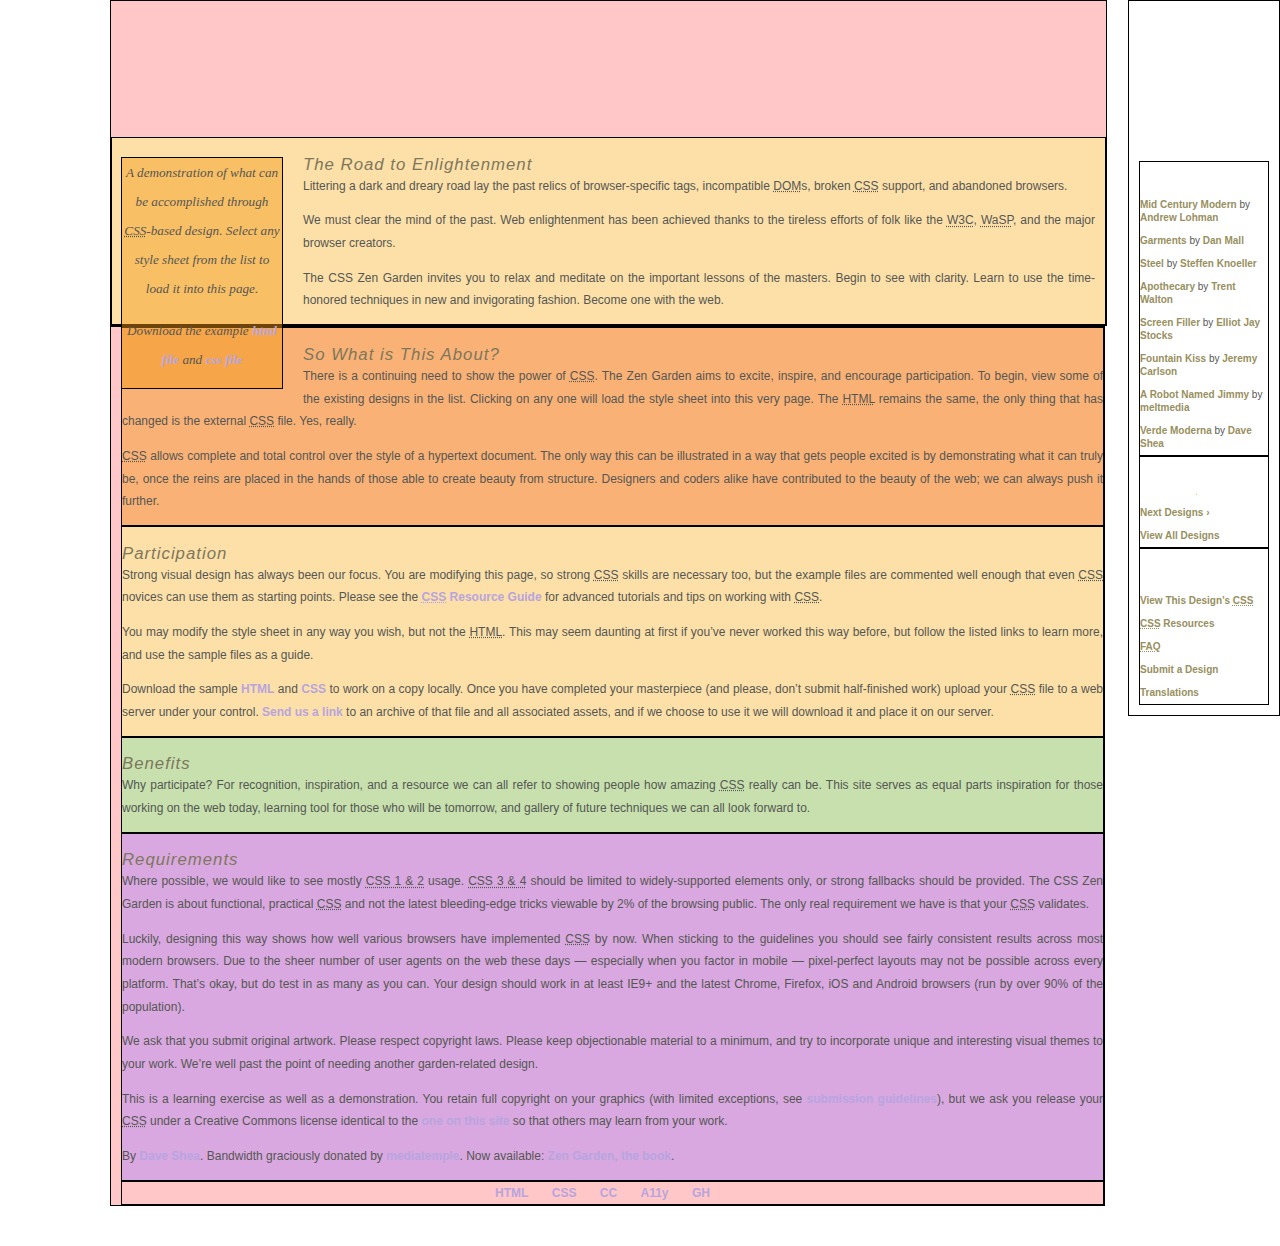
<file: zen garden/index.html>
<!DOCTYPE html>
<html lang="en">
<head>
	<meta charset="utf-8">
	<title>CSS Zen Garden: The Beauty of CSS Design</title>

	<link rel="stylesheet" media="screen" href="style.css?v=8may2013">
	<link rel="alternate" type="application/rss+xml" title="RSS" href="http://www.csszengarden.com/zengarden.xml">

	<meta name="viewport" content="width=device-width, initial-scale=1.0">
	<meta name="author" content="Dave Shea">
	<meta name="description" content="A demonstration of what can be accomplished visually through CSS-based design.">
	<meta name="robots" content="all">


	<!--[if lt IE 9]>
	<script src="script/html5shiv.js"></script>
	<![endif]-->
</head>

<!--



	View source is a feature, not a bug. Thanks for your curiosity and
	interest in participating!

	Here are the submission guidelines for the new and improved csszengarden.com:

	- CSS3? Of course! Prefix for ALL browsers where necessary.
	- go responsive; test your layout at multiple screen sizes.
	- your browser testing baseline: IE9+, recent Chrome/Firefox/Safari, and iOS/Android
	- Graceful degradation is acceptable, and in fact highly encouraged.
	- use classes for styling. Don't use ids.
	- web fonts are cool, just make sure you have a license to share the files. Hosted
	  services that are applied via the CSS file (ie. Google Fonts) will work fine, but
	  most that require custom HTML won't. TypeKit is supported, see the readme on this
	  page for usage instructions: https://github.com/mezzoblue/csszengarden.com/

	And a few tips on building your CSS file:

	- use :first-child, :last-child and :nth-child to get at non-classed elements
	- use ::before and ::after to create pseudo-elements for extra styling
	- use multiple background images to apply as many as you need to any element
	- use the Kellum Method for image replacement, if still needed. http://goo.gl/GXxdI
	- don't rely on the extra divs at the bottom. Use ::before and ::after instead.

		
-->

<body id="css-zen-garden">
<div class="page-wrapper">

	<section class="intro boundary red" id="zen-intro">
		<header role="banner boundary">
			<h1>CSS Zen Garden</h1>
			<h2>The Beauty of <abbr title="Cascading Style Sheets">CSS</abbr> Design</h2>
		</header>

		<div class="summary boundary orange" id="zen-summary" role="article">
			<p>A demonstration of what can be accomplished through <abbr title="Cascading Style Sheets">CSS</abbr>-based design. Select any style sheet from the list to load it into this page.</p>
			<p>Download the example <a href="/examples/index" title="This page's source HTML code, not to be modified.">html file</a> and <a href="/examples/style.css" title="This page's sample CSS, the file you may modify.">css file</a></p>
		</div>

		<div class="preamble boundary yellow" id="zen-preamble" role="article">
			<h3>The Road to Enlightenment</h3>
			<p>Littering a dark and dreary road lay the past relics of browser-specific tags, incompatible <abbr title="Document Object Model">DOM</abbr>s, broken <abbr title="Cascading Style Sheets">CSS</abbr> support, and abandoned browsers.</p>
			<p>We must clear the mind of the past. Web enlightenment has been achieved thanks to the tireless efforts of folk like the <abbr title="World Wide Web Consortium">W3C</abbr>, <abbr title="Web Standards Project">WaSP</abbr>, and the major browser creators.</p>
			<p>The CSS Zen Garden invites you to relax and meditate on the important lessons of the masters. Begin to see with clarity. Learn to use the time-honored techniques in new and invigorating fashion. Become one with the web.</p>
		</div>
	</section>

	<div class="main supporting boundary red" id="zen-supporting" role="main">
		<div class="explanation boundary orange" id="zen-explanation" role="article">
			<h3>So What is This About?</h3>
			<p>There is a continuing need to show the power of <abbr title="Cascading Style Sheets">CSS</abbr>. The Zen Garden aims to excite, inspire, and encourage participation. To begin, view some of the existing designs in the list. Clicking on any one will load the style sheet into this very page. The <abbr title="HyperText Markup Language">HTML</abbr> remains the same, the only thing that has changed is the external <abbr title="Cascading Style Sheets">CSS</abbr> file. Yes, really.</p>
			<p><abbr title="Cascading Style Sheets">CSS</abbr> allows complete and total control over the style of a hypertext document. The only way this can be illustrated in a way that gets people excited is by demonstrating what it can truly be, once the reins are placed in the hands of those able to create beauty from structure. Designers and coders alike have contributed to the beauty of the web; we can always push it further.</p>
		</div>

		<div class="participation boundary yellow" id="zen-participation" role="article">
			<h3>Participation</h3>
			<p>Strong visual design has always been our focus. You are modifying this page, so strong <abbr title="Cascading Style Sheets">CSS</abbr> skills are necessary too, but the example files are commented well enough that even <abbr title="Cascading Style Sheets">CSS</abbr> novices can use them as starting points. Please see the <a href="/pages/resources/" title="A listing of CSS-related resources"><abbr title="Cascading Style Sheets">CSS</abbr> Resource Guide</a> for advanced tutorials and tips on working with <abbr title="Cascading Style Sheets">CSS</abbr>.</p>
			<p>You may modify the style sheet in any way you wish, but not the <abbr title="HyperText Markup Language">HTML</abbr>. This may seem daunting at first if you&#8217;ve never worked this way before, but follow the listed links to learn more, and use the sample files as a guide.</p>
			<p>Download the sample <a href="/examples/index" title="This page's source HTML code, not to be modified.">HTML</a> and <a href="/examples/style.css" title="This page's sample CSS, the file you may modify.">CSS</a> to work on a copy locally. Once you have completed your masterpiece (and please, don&#8217;t submit half-finished work) upload your <abbr title="Cascading Style Sheets">CSS</abbr> file to a web server under your control. <a href="/pages/submit/" title="Use the contact form to send us your CSS file">Send us a link</a> to an archive of that file and all associated assets, and if we choose to use it we will download it and place it on our server.</p>
		</div>

		<div class="benefits boundary green" id="zen-benefits" role="article">
			<h3>Benefits</h3>
			<p>Why participate? For recognition, inspiration, and a resource we can all refer to showing people how amazing <abbr title="Cascading Style Sheets">CSS</abbr> really can be. This site serves as equal parts inspiration for those working on the web today, learning tool for those who will be tomorrow, and gallery of future techniques we can all look forward to.</p>
		</div>

		<div class="requirements boundary blue" id="zen-requirements" role="article">
			<h3>Requirements</h3>
			<p>Where possible, we would like to see mostly <abbr title="Cascading Style Sheets, levels 1 and 2">CSS 1 &amp; 2</abbr> usage. <abbr title="Cascading Style Sheets, levels 3 and 4">CSS 3 &amp; 4</abbr> should be limited to widely-supported elements only, or strong fallbacks should be provided. The CSS Zen Garden is about functional, practical <abbr title="Cascading Style Sheets">CSS</abbr> and not the latest bleeding-edge tricks viewable by 2% of the browsing public. The only real requirement we have is that your <abbr title="Cascading Style Sheets">CSS</abbr> validates.</p>
			<p>Luckily, designing this way shows how well various browsers have implemented <abbr title="Cascading Style Sheets">CSS</abbr> by now. When sticking to the guidelines you should see fairly consistent results across most modern browsers. Due to the sheer number of user agents on the web these days &#8212; especially when you factor in mobile &#8212; pixel-perfect layouts may not be possible across every platform. That&#8217;s okay, but do test in as many as you can. Your design should work in at least IE9+ and the latest Chrome, Firefox, iOS and Android browsers (run by over 90% of the population).</p>
			<p>We ask that you submit original artwork. Please respect copyright laws. Please keep objectionable material to a minimum, and try to incorporate unique and interesting visual themes to your work. We&#8217;re well past the point of needing another garden-related design.</p>
			<p>This is a learning exercise as well as a demonstration. You retain full copyright on your graphics (with limited exceptions, see <a href="/pages/submit/guidelines/">submission guidelines</a>), but we ask you release your <abbr title="Cascading Style Sheets">CSS</abbr> under a Creative Commons license identical to the <a href="http://creativecommons.org/licenses/by-nc-sa/3.0/" title="View the Zen Garden's license information.">one on this site</a> so that others may learn from your work.</p>
			<p role="contentinfo">By <a href="http://www.mezzoblue.com/">Dave Shea</a>. Bandwidth graciously donated by <a href="http://www.mediatemple.net/">mediatemple</a>. Now available: <a href="http://www.amazon.com/exec/obidos/ASIN/0321303474/mezzoblue-20/">Zen Garden, the book</a>.</p>
		</div>

		<footer class="boundary">
			<a href="http://validator.w3.org/check/referer" title="Check the validity of this site&#8217;s HTML" class="zen-validate-html">HTML</a>
			<a href="http://jigsaw.w3.org/css-validator/check/referer" title="Check the validity of this site&#8217;s CSS" class="zen-validate-css">CSS</a>
			<a href="http://creativecommons.org/licenses/by-nc-sa/3.0/" title="View the Creative Commons license of this site: Attribution-NonCommercial-ShareAlike." class="zen-license">CC</a>
			<a href="http://mezzoblue.com/zengarden/faq/#aaa" title="Read about the accessibility of this site" class="zen-accessibility">A11y</a>
			<a href="https://github.com/mezzoblue/csszengarden.com" title="Fork this site on Github" class="zen-github">GH</a>
		</footer>

	</div>


	<aside class="sidebar boundary" role="complementary">
		<div class="wrapper">

			<div class="design-selection boundary" id="design-selection">
				<h3 class="select">Select a Design:</h3>
				<nav role="navigation">
					<ul>
					<li>
						<a href="/221/" class="design-name">Mid Century Modern</a> by						<a href="http://andrewlohman.com/" class="designer-name">Andrew Lohman</a>
					</li>					<li>
						<a href="/220/" class="design-name">Garments</a> by						<a href="http://danielmall.com/" class="designer-name">Dan Mall</a>
					</li>					<li>
						<a href="/219/" class="design-name">Steel</a> by						<a href="http://steffen-knoeller.de" class="designer-name">Steffen Knoeller</a>
					</li>					<li>
						<a href="/218/" class="design-name">Apothecary</a> by						<a href="http://trentwalton.com" class="designer-name">Trent Walton</a>
					</li>					<li>
						<a href="/217/" class="design-name">Screen Filler</a> by						<a href="http://elliotjaystocks.com/" class="designer-name">Elliot Jay Stocks</a>
					</li>					<li>
						<a href="/216/" class="design-name">Fountain Kiss</a> by						<a href="http://jeremycarlson.com" class="designer-name">Jeremy Carlson</a>
					</li>					<li>
						<a href="/215/" class="design-name">A Robot Named Jimmy</a> by						<a href="http://meltmedia.com/" class="designer-name">meltmedia</a>
					</li>					<li>
						<a href="/214/" class="design-name">Verde Moderna</a> by						<a href="http://www.mezzoblue.com/" class="designer-name">Dave Shea</a>
					</li>					</ul>
				</nav>
			</div>

			<div class="design-archives boundary" id="design-archives">
				<h3 class="archives">Archives:</h3>
				<nav role="navigation">
					<ul>
						<li class="next">
							<a href="/214/page1">
								Next Designs <span class="indicator">&rsaquo;</span>
							</a>
						</li>
						<li class="viewall">
							<a href="/pages/alldesigns/" title="View every submission to the Zen Garden.">
								View All Designs							</a>
						</li>
					</ul>
				</nav>
			</div>

			<div class="zen-resources boundary" id="zen-resources">
				<h3 class="resources">Resources:</h3>
				<ul>
					<li class="view-css">
						<a href="style.css" title="View the source CSS file of the currently-viewed design.">
							View This Design&#8217;s <abbr title="Cascading Style Sheets">CSS</abbr>						</a>
					</li>
					<li class="css-resources">
						<a href="/pages/resources/" title="Links to great sites with information on using CSS.">
							<abbr title="Cascading Style Sheets">CSS</abbr> Resources						</a>
					</li>
					<li class="zen-faq">
						<a href="/pages/faq/" title="A list of Frequently Asked Questions about the Zen Garden.">
							<abbr title="Frequently Asked Questions">FAQ</abbr>						</a>
					</li>
					<li class="zen-submit">
						<a href="/pages/submit/" title="Send in your own CSS file.">
							Submit a Design						</a>
					</li>
					<li class="zen-translations">
						<a href="/pages/translations/" title="View translated versions of this page.">
							Translations						</a>
					</li>
				</ul>
			</div>
		</div>
	</aside>


</div>

<!--

	These superfluous divs/spans were originally provided as catch-alls to add extra imagery.
	These days we have full ::before and ::after support, favour using those instead.
	These only remain for historical design compatibility. They might go away one day.
		
-->
<div class="extra1" role="presentation"></div><div class="extra2" role="presentation"></div><div class="extra3" role="presentation"></div>
<div class="extra4" role="presentation"></div><div class="extra5" role="presentation"></div><div class="extra6" role="presentation"></div>

</body>
</html>
</file>
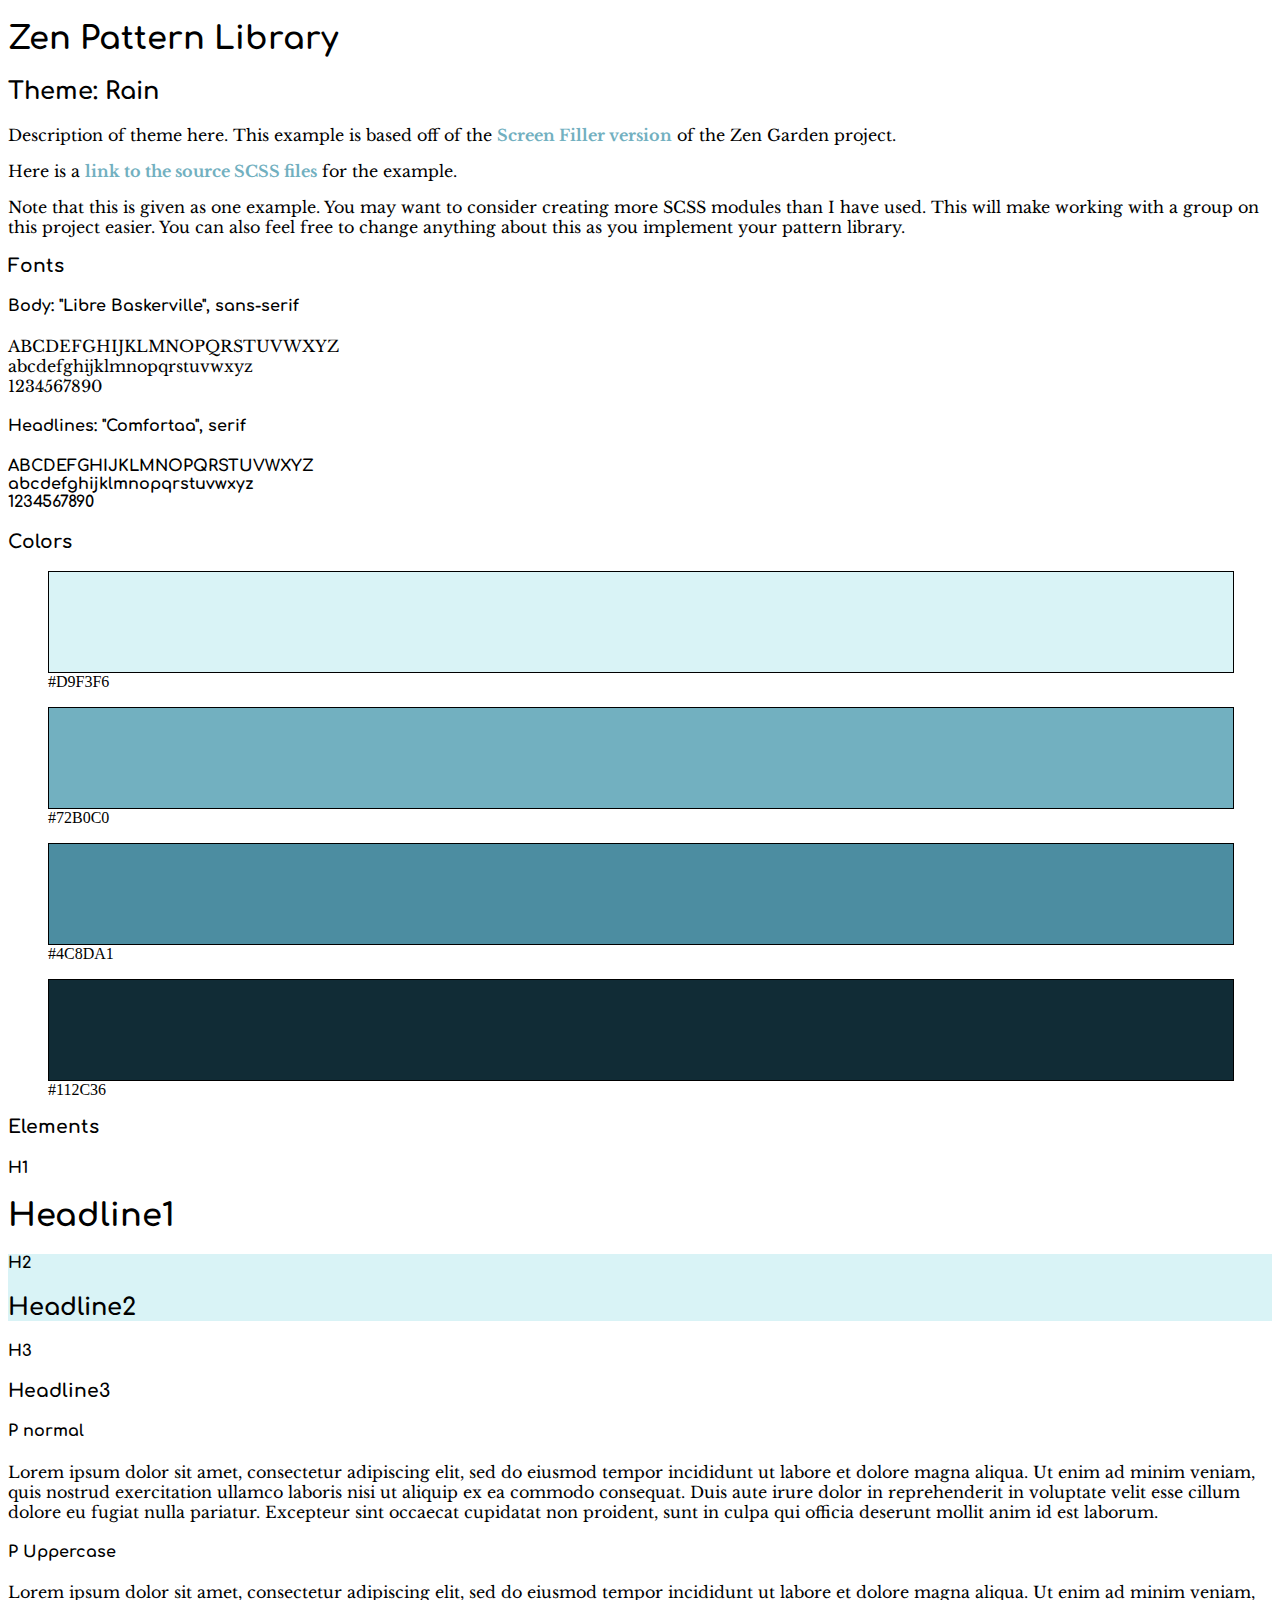
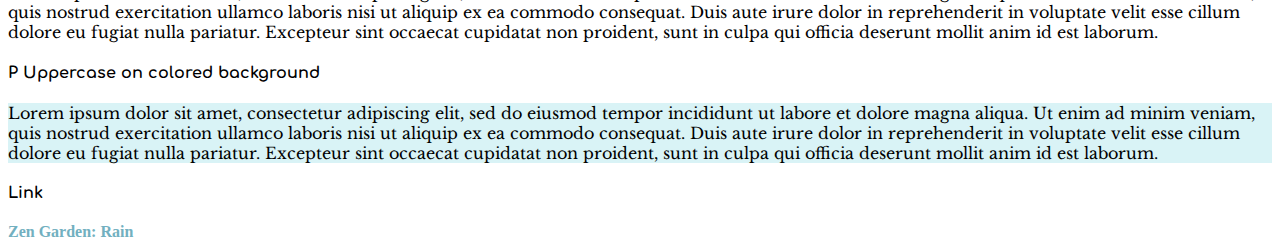
<file: zen garden/pattern.html>
<!DOCTYPE html>
<html lang="en">
  <head>
    <meta charset="UTF-8" />
    <meta name="viewport" content="width=device-width, initial-scale=1.0" />
    <title>Zen Pattern Library</title>
    <link rel="stylesheet" href="styles.css" />
  </head>
  <body>
    <header>
      <h1>
        Zen Pattern Library
      </h1>
    </header>
    <main>
      <h2>Theme: Rain</h2>
      <p>
        Description of theme here. This example is based off of the
        <a href="http://csszengarden.com/217/" rel="noreferrer" target="_blank"
          >Screen Filler version</a
        >
        of the Zen Garden project.
      </p>
      <p>
        Here is a
        <a href="../zen-style.zip">link to the source SCSS files</a> for the
        example.
      </p>
      <p>
        Note that this is given as one example. You may want to consider
        creating more SCSS modules than I have used. This will make working with
        a group on this project easier. You can also feel free to change
        anything about this as you implement your pattern library.
      </p>
      <section>
        <h3>Fonts</h3>
        <h4>Body: "Libre Baskerville", sans-serif</h4>
        <p>
          ABCDEFGHIJKLMNOPQRSTUVWXYZ<br />
          abcdefghijklmnopqrstuvwxyz<br />
          1234567890
        </p>
        <h4>Headlines: "Comfortaa", serif</h4>
        <h4>
          ABCDEFGHIJKLMNOPQRSTUVWXYZ<br />
          abcdefghijklmnopqrstuvwxyz<br />
          1234567890
        </h4>
      </section>

      <section class="colors">
        <h3>Colors</h3>
        <figure>
          <div class="swatch primary"></div>
          <figcaption>#D9F3F6</figcaption>
        </figure>
        <figure>
          <div class="swatch accent1"></div>
          <figcaption>#72B0C0</figcaption>
        </figure>
        <figure>
          <div class="swatch accent2"></div>
          <figcaption>#4C8DA1</figcaption>
        </figure>
        <figure>
          <div class="swatch text-dark"></div>
          <figcaption>#112C36</figcaption>
        </figure>
      </section>

      <section class="elements">
        <h3>Elements</h3>
        <div class="element">
          <h4>H1</h4>
          <h1>Headline1</h1>
        </div>
        <div class="element primary">
          <h4>H2</h4>
          <h2>Headline2</h2>
        </div>
        <div class="element">
          <h4>H3</h4>
          <h3>Headline3</h3>
        </div>
        <div class="element">
          <h4>P normal</h4>
          <p>
            Lorem ipsum dolor sit amet, consectetur adipiscing elit, sed do
            eiusmod tempor incididunt ut labore et dolore magna aliqua. Ut enim
            ad minim veniam, quis nostrud exercitation ullamco laboris nisi ut
            aliquip ex ea commodo consequat. Duis aute irure dolor in
            reprehenderit in voluptate velit esse cillum dolore eu fugiat nulla
            pariatur. Excepteur sint occaecat cupidatat non proident, sunt in
            culpa qui officia deserunt mollit anim id est laborum.
          </p>
        </div>
        <div class="element">
          <h4>P Uppercase</h4>
          <p class="uppercase">
            Lorem ipsum dolor sit amet, consectetur adipiscing elit, sed do
            eiusmod tempor incididunt ut labore et dolore magna aliqua. Ut enim
            ad minim veniam, quis nostrud exercitation ullamco laboris nisi ut
            aliquip ex ea commodo consequat. Duis aute irure dolor in
            reprehenderit in voluptate velit esse cillum dolore eu fugiat nulla
            pariatur. Excepteur sint occaecat cupidatat non proident, sunt in
            culpa qui officia deserunt mollit anim id est laborum.
          </p>
        </div>
        <div class="element">
          <h4>P Uppercase on colored background</h4>
          <p class="uppercase-light primary">
            Lorem ipsum dolor sit amet, consectetur adipiscing elit, sed do
            eiusmod tempor incididunt ut labore et dolore magna aliqua. Ut enim
            ad minim veniam, quis nostrud exercitation ullamco laboris nisi ut
            aliquip ex ea commodo consequat. Duis aute irure dolor in
            reprehenderit in voluptate velit esse cillum dolore eu fugiat nulla
            pariatur. Excepteur sint occaecat cupidatat non proident, sunt in
            culpa qui officia deserunt mollit anim id est laborum.
          </p>
        </div>
        <div class="element">
          <h4>Link</h4>
          <a
            href="http://csszengarden.com/217/"
            rel="noreferrer"
            target="_blank"
            >Zen Garden: Rain</a
          >
        </div>
      </section>
    </main>
  </body>
</html>
</file>
<file: zen garden/style.css>
/* css Zen Garden default style v1.02 */
/* css released under Creative Commons License - http://creativecommons.org/licenses/by-nc-sa/1.0/  */

/* This file based on 'Tranquille' by Dave Shea */
/* You may use this file as a foundation for any new work, but you may find it easier to start from scratch. */
/* Not all elements are defined in this file, so you'll most likely want to refer to the xhtml as well. */

/* Your images should be linked as if the CSS file sits in the same folder as the images. ie. no paths. */

/* finding the boundaries of each element */
.boundary {
	border: 1px solid black;
}

.red{
	background-color: #ff828273;
}
.orange{
	background-color: #f4971573;
}
.yellow{
	background-color: #fbff8273;
}
.green{
	background-color: #82ff9173;
}
.blue{
	background-color: #aa82ff73;
}

/* basic elements */
html {
	margin: 0;
	padding: 0;
	}
body { 
	font: 75% georgia, sans-serif;
	line-height: 1.88889;
	color: #555753; 
	background: #fff url(http://csszengarden.com/001/blossoms.jpg) no-repeat bottom right; 
	margin: 0; 
	padding: 0;
	}
p { 
	margin-top: 0; 
	text-align: justify;
	}
h3 { 
	font: italic normal 1.4em georgia, sans-serif;
	letter-spacing: 1px; 
	margin-bottom: 0; 
	color: #7D775C;
	}
a:link { 
	font-weight: bold; 
	text-decoration: none; 
	color: #B7A5DF;
	}
a:visited { 
	font-weight: bold; 
	text-decoration: none; 
	color: #D4CDDC;
	}
a:hover, a:focus, a:active { 
	text-decoration: underline; 
	color: #9685BA;
	}
abbr {
	border-bottom: none;
	}


/* specific divs */
.page-wrapper { 
	background: url(http://csszengarden.com/001/zen-bg.jpg) no-repeat top left; 
	padding: 0 175px 0 110px;  
	margin: 0; 
	position: relative;
	}

.intro { 
	min-width: 470px;
	width: 100%;
	}

header h1 { 
	background: transparent url(http://csszengarden.com/001/h1.gif) no-repeat top left;
	margin-top: 10px;
	display: block;
	width: 219px;
	height: 87px;
	float: left;

	text-indent: 100%;
	white-space: nowrap;
	overflow: hidden;
	}
header h2 { 
	background: transparent url(http://csszengarden.com/001/h2.gif) no-repeat top left; 
	margin-top: 58px; 
	margin-bottom: 40px; 
	width: 200px; 
	height: 18px; 
	float: right;

	text-indent: 100%;
	white-space: nowrap;
	overflow: hidden;
	}
header {
	padding-top: 20px;
	height: 87px;
}

.summary {
	clear: both; 
	margin: 20px 20px 20px 10px; 
	width: 160px; 
	float: left;
	}
.summary p {
	font: italic 1.1em/2.2 georgia; 
	text-align: center;
	}

.preamble {
	clear: right; 
	padding: 0px 10px 0 10px;
	}
.supporting {	
	padding-left: 10px; 
	margin-bottom: 40px;
	}

footer { 
	text-align: center; 
	}
footer a:link, footer a:visited { 
	margin-right: 20px; 
	}

.sidebar {
	margin-left: 600px; 
	position: absolute; 
	top: 0; 
	right: 0;
	}
.sidebar .wrapper { 
	font: 10px verdana, sans-serif; 
	background: transparent url(http://csszengarden.com/001/paper-bg.jpg) top left repeat-y; 
	padding: 10px; 
	margin-top: 150px; 
	width: 130px; 
	}
.sidebar h3.select { 
	background: transparent url(http://csszengarden.com/001/h3.gif) no-repeat top left; 
	margin: 10px 0 5px 0; 
	width: 97px; 
	height: 16px; 

	text-indent: 100%;
	white-space: nowrap;
	overflow: hidden;
	}
.sidebar h3.archives { 
	background: transparent url(http://csszengarden.com/001/h5.gif) no-repeat top left; 
	margin: 25px 0 5px 0; 
	width:57px; 
	height: 14px; 

	text-indent: 100%;
	white-space: nowrap;
	overflow: hidden;
	}
.sidebar h3.resources { 
	background: transparent url(http://csszengarden.com/001/h6.gif) no-repeat top left; 
	margin: 25px 0 5px 0; 
	width:63px; 
	height: 10px; 

	text-indent: 100%;
	white-space: nowrap;
	overflow: hidden;
	}


.sidebar ul {
	margin: 0;
	padding: 0;
	}
.sidebar li {
	line-height: 1.3em; 
	background: transparent url(http://csszengarden.com/001/cr1.gif) no-repeat top center; 
	display: block; 
	padding-top: 5px; 
	margin-bottom: 5px;
	list-style-type: none;
	}
.sidebar li a:link {
	color: #988F5E;
	}
.sidebar li a:visited {
	color: #B3AE94;
	}


.extra1 {
	background: transparent url(http://csszengarden.com/001/cr2.gif) top left no-repeat; 
	position: absolute; 
	top: 40px; 
	right: 0; 
	width: 148px; 
	height: 110px;
	}
</file>
<file: zen garden/styles.css>
@import url("https://fonts.googleapis.com/css2?family=Comfortaa:wght@700&family=Libre+Baskerville&display=swap");
h1 {
  font-family: "Comfortaa", serif;
  font-weight: bold;
}

h2, h3, h4 {
  font-family: "Comfortaa", serif;
}

p {
  font-family: "Libre Baskerville", sans-serif;
}

a {
  text-decoration: none;
  font-weight: bold;
  color: #72B0C0;
}

a:hover {
  color: #112C36;
}

.swatch {
  width: 100%;
  height: 100px;
  border: 1px solid;
}

.primary {
  background-color: #D9F3F6;
}

.accent1 {
  background-color: #72B0C0;
}

.accent2 {
  background-color: #4C8DA1;
}

.text-dark {
  background-color: #112C36;
}

/*# sourceMappingURL=styles.css.map */
</file>
